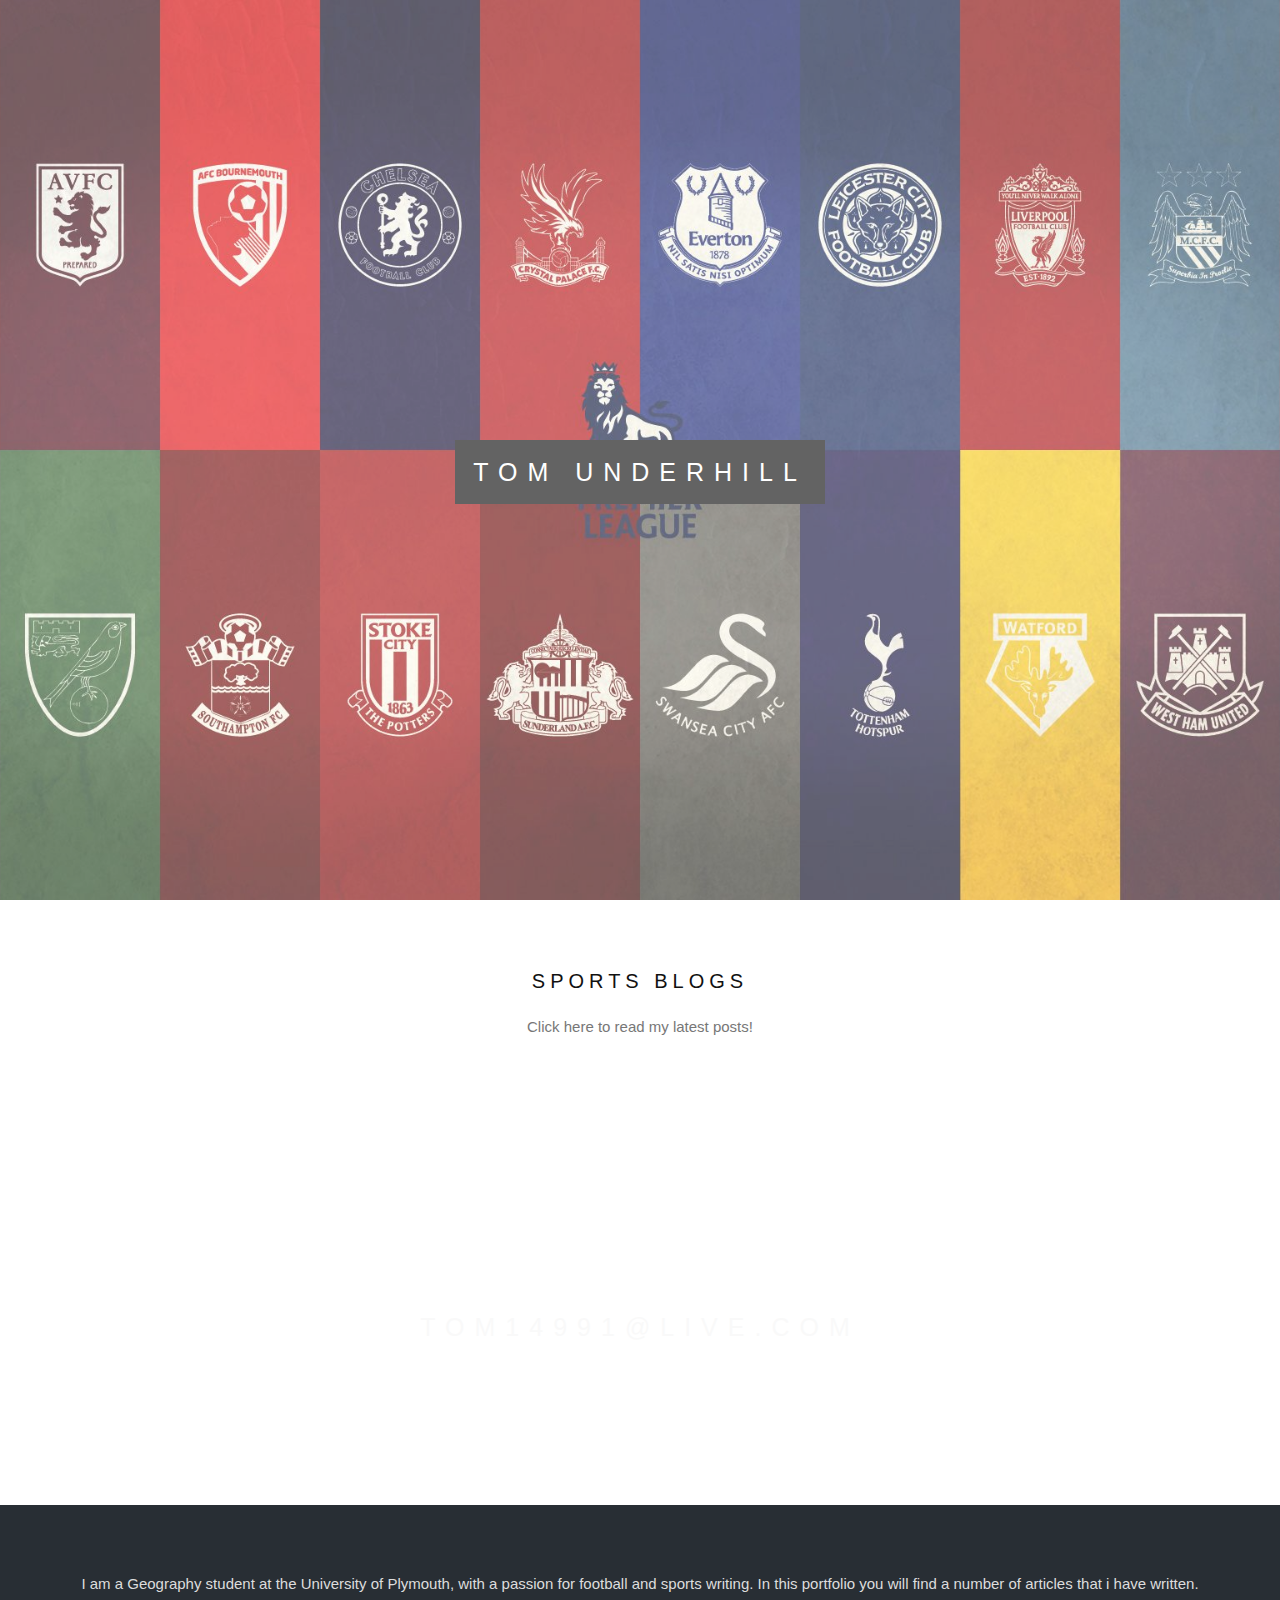
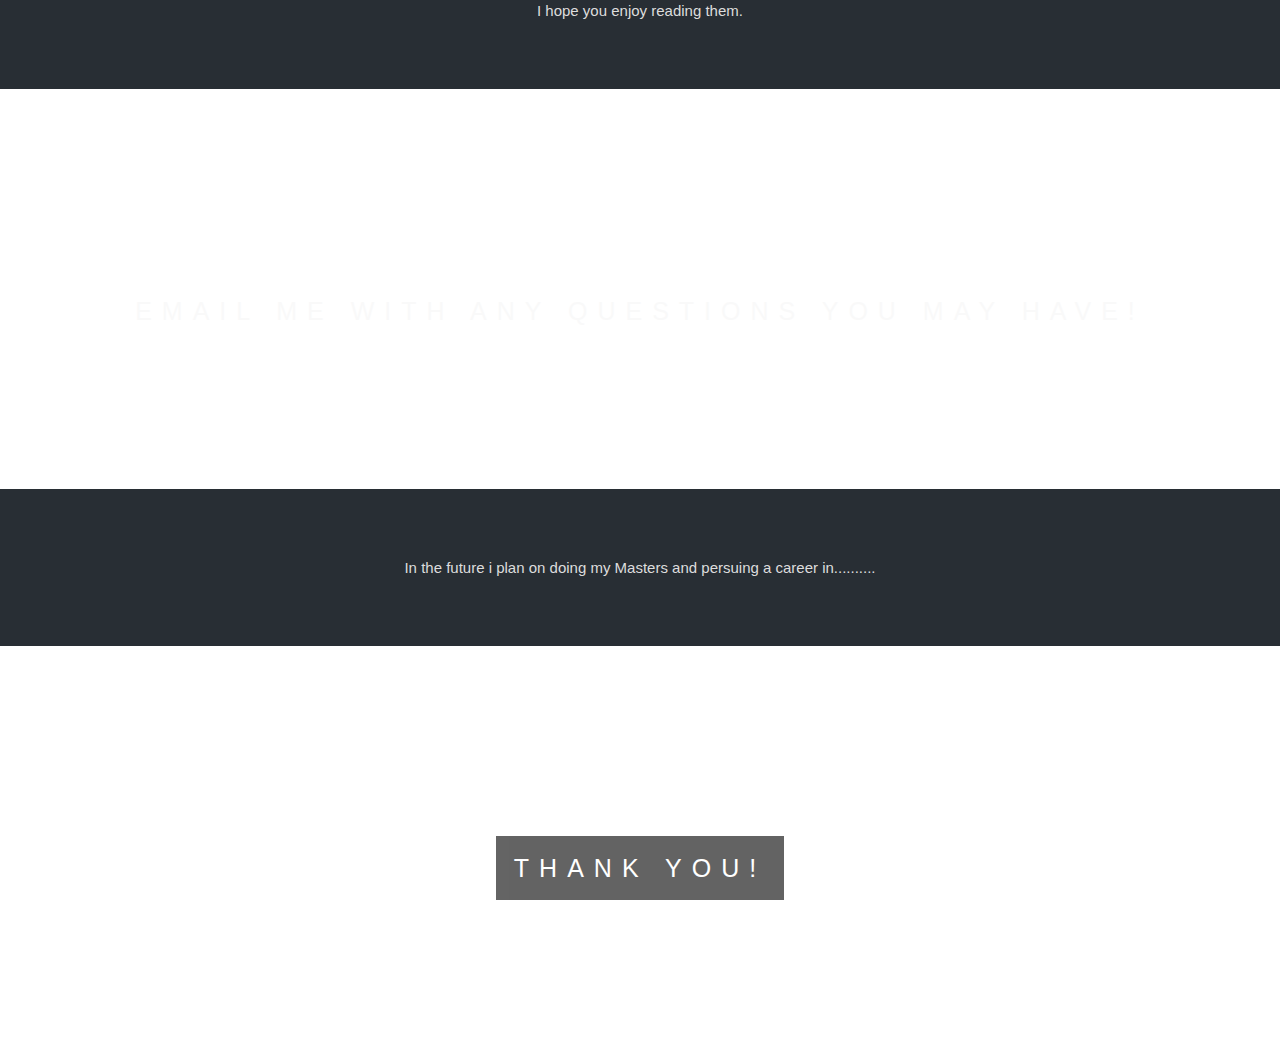
<file: public/index.html>
<!DOCTYPE html>
<html>
<head>
<meta name="viewport" content="width=device-width, initial-scale=1">
<title>Tom Underhill</title>
<link rel="stylesheet" type = "text/css" href="styles.css">
</head>

<body>

<div class="parallax1">
  <div class="caption">
  <span class="border">TOM UNDERHILL</span>
  </div>
</div>

<a id ="post" href = "posts.html">
<div id = "div1">
  <h3>Sports Blogs</h3>
  <p id = "p1"> Click here to read my latest posts!</p>
</div>
</a>

<div class="parallax2">
  <div class="caption">
  <span class="border" style="background-color:transparent;font-size:25px;color: #f7f7f7;"> TOM14991@LIVE.COM</span>
  </div>
</div>

<div style="position:relative;">
  <div id = "div2" >
  <p id = "p2">
      I am a Geography student at the University of Plymouth, with a passion for football and sports writing. In this portfolio
      you will find a number of articles that i have written. I hope you enjoy reading them.
  </p>
  </div>
</div>

<div class="parallax3">
  <div class="caption">
  <span class="border" style="background-color:transparent;font-size:25px;color: #f7f7f7;"> EMAIL ME WITH ANY QUESTIONS YOU MAY HAVE!</span>
  </div>
</div>

<div style="position:relative;">
  <div id = "div3">
  <p id ="p3"> 
      In the future i plan on doing my Masters and persuing a career in..........
  </p>
  </div>
</div>

<div class="parallax4">
  <div class="caption">
  <span class="border"> THANK YOU! </span>
  </div>
</div>

</body>
</html>
</file>
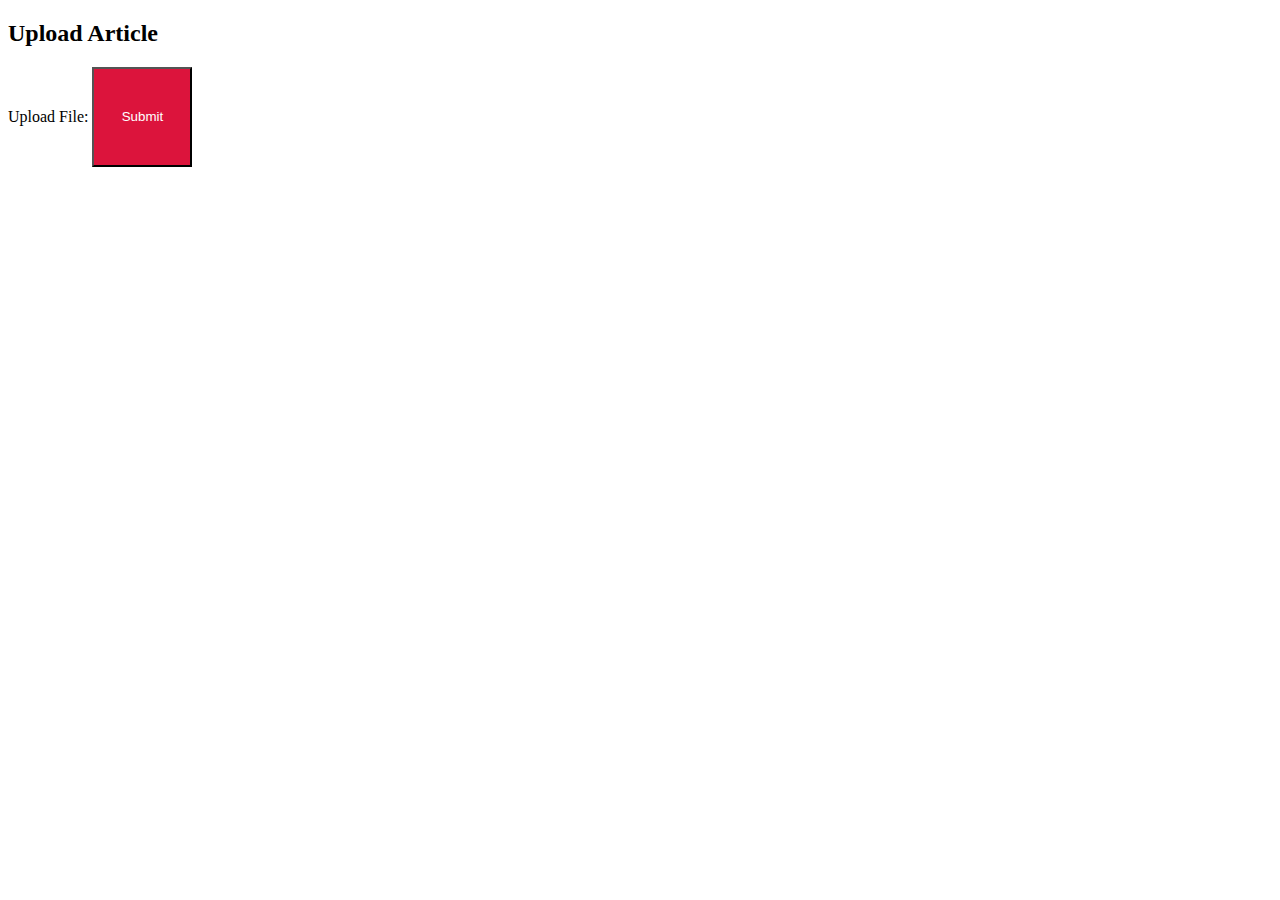
<file: public/Posts.html>
<!DOCTYPE html>
<html>
<meta name="viewport" content="width=device-width, initial-scale=1">
<link rel="stylesheet" type = "text/css" href="postCss.css">
<title> Articles </title>
</title>
<body>

    <script src="script.js"> </script>
    
    <div> 
        
        <h2> Upload Article</h2>
        <label class = "upload-group"> 
            Upload File: 
            <input type ="file" class = "upload-group" id = "file">
        </label>
 
        <button type = "btn btn-primary" id = "uploadButton" onclick="uploadFile()"> Submit </button>
    
    
    </div>
 


</body>
</html>
</file>
<file: public/styles.css>
body, html {
  height: 100%;
  margin: 0;
  font: 400 15px/1.8 "Lato", sans-serif;
  color: #777;
}

.parallax1, .parallax2, .parallax3, .parallax4 {
  position: relative;
  opacity: 0.65;
  background-attachment: fixed;
  background-position: center;
  background-repeat: no-repeat;
  background-size: cover;

}
.parallax1 {
  background-image: url("images/prem.jpg");
  min-height: 100%;
}

.parallax2 {
  background-image: url("images/liga.jpg");
  min-height: 400px;
}

.parallax3 {
  background-image: url("images/bundesliga.jpg");
  min-height: 400px;
}
.parallax4 {
    background-image: url("images/serie.jpg");
    min-height: 400px;
  }

.caption {
  position: absolute;
  left: 0;
  top: 50%;
  width: 100%;
  text-align: center;
  color: #000;
}

.caption span.border {
  background-color: #111;
  color: #fff;
  padding: 18px;
  font-size: 25px;
  letter-spacing: 10px;
}

h3 {
  letter-spacing: 5px;
  text-transform: uppercase;
  font: 20px "Lato", sans-serif;
  color: #111;
  text-align: center;
}

@media only screen and (max-device-width: 1024px) {
  .parallax1, .parallax2, .parallax3 {
    background-attachment: scroll;
  }
}

#post{
    text-decoration: none;
    text-align: center;

}
#div1{
    text-align: center;
    color: #777;
    background-color:white;
    text-align:center;
    padding:50px 80px;
    text-align: justify;
}

#p1, #p2, #p3{
    text-align: center;
}

#div2, #div3 {
    color:#ddd;
    background-color:#282E34;
    text-align:center;
    padding:50px 80px;
    text-align: justify;
}
</file>
<file: public/postCss.css>
label.upload-group{

  
}

button{
    width: 100px;
    height: 100px;
    background-color: crimson;
    color: white;
    padding: 5 5 5 5;
}

input#file{
    width:0.1px;
    height:0.1px;
    position: absolute;
    z-index: -1;
}
</file>
